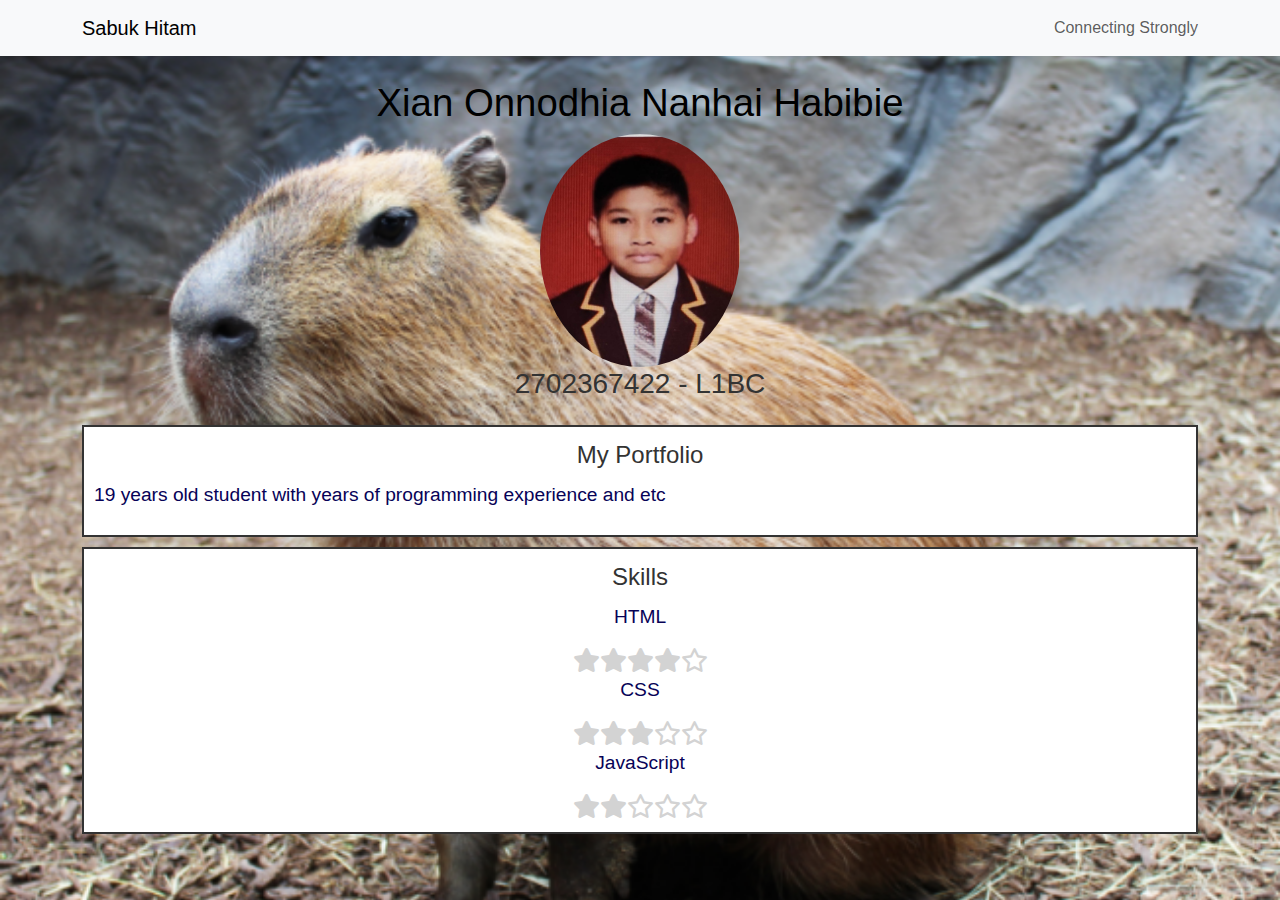
<file: index.html>
<!DOCTYPE html>
<html lang="en">
<head>
    <meta charset="UTF-8">
    <meta name="viewport" content="width=device-width, initial-scale=1">
    <title>Xian Portfolio</title>
    <link rel="stylesheet" href="https://cdn.jsdelivr.net/npm/bootstrap@5.3.2/dist/css/bootstrap.min.css">
    <link rel="stylesheet" type="text/css" href="Styles.css">
    <link rel="stylesheet" href="https://cdnjs.cloudflare.com/ajax/libs/font-awesome/6.4.2/css/all.min.css">
</head>
<body>
    <nav class="navbar navbar-light bg-light">
        <div class="container">
            <a class="navbar-brand" href="#">Sabuk Hitam</a>
            <span class="navbar-text">Connecting Strongly</span>
        </div>
    </nav>
    
    <div class="container mt-4 text-center">
        <h1>Xian Onnodhia Nanhai Habibie</h1>
        <img src="WhatsApp Image 2023-09-21 at 17.07.27.jpeg" alt="My Picture" class="img-fluid rounded-circle" width="200" height="200">
        <h3>2702367422 - L1BC</h3>
    </div>

    <div class="container mt-4">
        <fieldset>
            <legend class="text-center">My Portfolio</legend>
            <p>19 years old student with years of programming experience and etc</p>
        </fieldset>
        
        <fieldset>
            <legend class="text-center">Skills</legend>

            <div class="text-center">
                <p>HTML</p>
                <div class="star-rating" data-skill="HTML"></div>
            </div>
            <div class="text-center">
                <p>CSS</p>
                <div class="star-rating" data-skill="CSS"></div>
            </div>
            <div class="text-center">
                <p>JavaScript</p>
                <div class="star-rating" data-skill="JavaScript"></div>
            </div>

        </fieldset>
    </div>

    <style>
        .fa-star {
            font-size: 24px;
            color: lightgray;
            cursor: pointer;
        }
        .checked {
            color: gold;
        }
    </style>

    <script>
        document.addEventListener("DOMContentLoaded", function() {
            function createStarRating(skill, defaultRating) {
                const container = document.querySelector(`.star-rating[data-skill="${skill}"]`);
                for (let i = 1; i <= 5; i++) {
                    let star = document.createElement("i");
                    star.classList.add("fa-star", "fa");
                    star.classList.add(i <= defaultRating ? "fas" : "far"); 
                    star.dataset.rating = i;
                    star.addEventListener("click", function() {
                        updateStars(container, i);
                    });
                    container.appendChild(star);
                }
            }

            function updateStars(container, rating) {
                let stars = container.querySelectorAll(".fa-star");
                stars.forEach((star, index) => {
                    star.classList.remove("fas", "far");
                    star.classList.add(index < rating ? "fas" : "far");
                });
            }

            // Default ratings
            createStarRating("HTML", 4);
            createStarRating("CSS", 3);
            createStarRating("JavaScript", 2);
        });
    </script>
</body>
</html>
</file>
<file: Styles.css>
h1 {
  font-family: Arial, Helvetica, sans-serif;
  font-size: 3vw;
  color: #000000;
}

body {
  background-image: url('capy1.png');
  background-size: cover;
  background-repeat: no-repeat;
  background-attachment: fixed;
  background-color: rgba(255, 255, 255, 0.7);
  font-family: Arial, Helvetica, sans-serif;
  color: #333;
  
}

p {
  font-size: 1.5vw;
  color: #070257;
}

input[type="radio"] {
  transform: scale(1.5);
}

li {
  font-size: 1.5vw;
  color: #000000;
}

input[type="checkbox"] {
  transform: scale(1.5);
  color: #333;
}

fieldset {
  opacity: 5;
  background-color: white; 
  border: 2px solid #333;
  padding: 10px;
  margin: 10px 0;
}

.box {
  background-color: rgba(255, 255, 255, 0.9);
  padding: 10px;
  border: 1px solid #000;
  display: flex;
  margin: 10px 0;
}

h2 {
  font-size: 1.5vw;
  color: #000;
}

#favorite-animal img {
  margin-right: 20px;
}

.animal-description {
  flex-grow: 1;
}

.custom-box {
  width: calc(33.33% - 10px);
  margin-right: 10px;
  margin-bottom: 10px;
  border: 2px solid #333;
  padding: 10px;
  margin: 10px;
  text-align: center;
}

.custom-box:nth-child(3n) {
  margin-right: 0;
}

.box1 {
  background-color: rgba(255, 255, 255, 0.9);
}

@keyframes glowing {
  0% {
    text-shadow: 0 0 10px rgba(234, 29, 29, 0.7);
  }
  50% {
    text-shadow: 0 0 20px rgba(212, 13, 13, 0.9);
  }
  100% {
    text-shadow: 0 0 10px rgba(137, 8, 8, 0.7);
  }
}

legend,
h1,
h3 {
  animation: glowing 2s infinite;
}


.topnav {
  overflow: hidden;
  background-color: #333;
  color: white;
}

.topnav a {
  float: left;
  text-align: center;
  padding: 14px 16px;
  text-decoration: none;
}

.topnav a:hover {
  background-color: #555;
}

.topnav a.active {
  background-color: #4CAF50;
}

/* Hamburger Icon */
.menu-icon {
  display: none;
  cursor: pointer;
  font-size: 30px;
  padding: 14px 16px;
}


@media screen and (max-width: 600px) {
  .topnav a:not(:first-child) {
      display: none;
  }

  .topnav a.icon {
      float: right;
      display: block;
  }

  .menu-icon {
      display: block;
  }

  .topnav.active-menu a {
      display: block;
  }
}

.menu {
  background-color: #333; 
  display: grid;
  grid-template-columns: auto auto auto auto auto;
}

.menu a {
  text-align: center;
  padding: 14px 16px;
  text-decoration: none;
  color: white; 
}

.menu a:hover {
  background-color: #555; 
}

.menu a.active {
  background-color: #4CAF50; 
}
</file>
